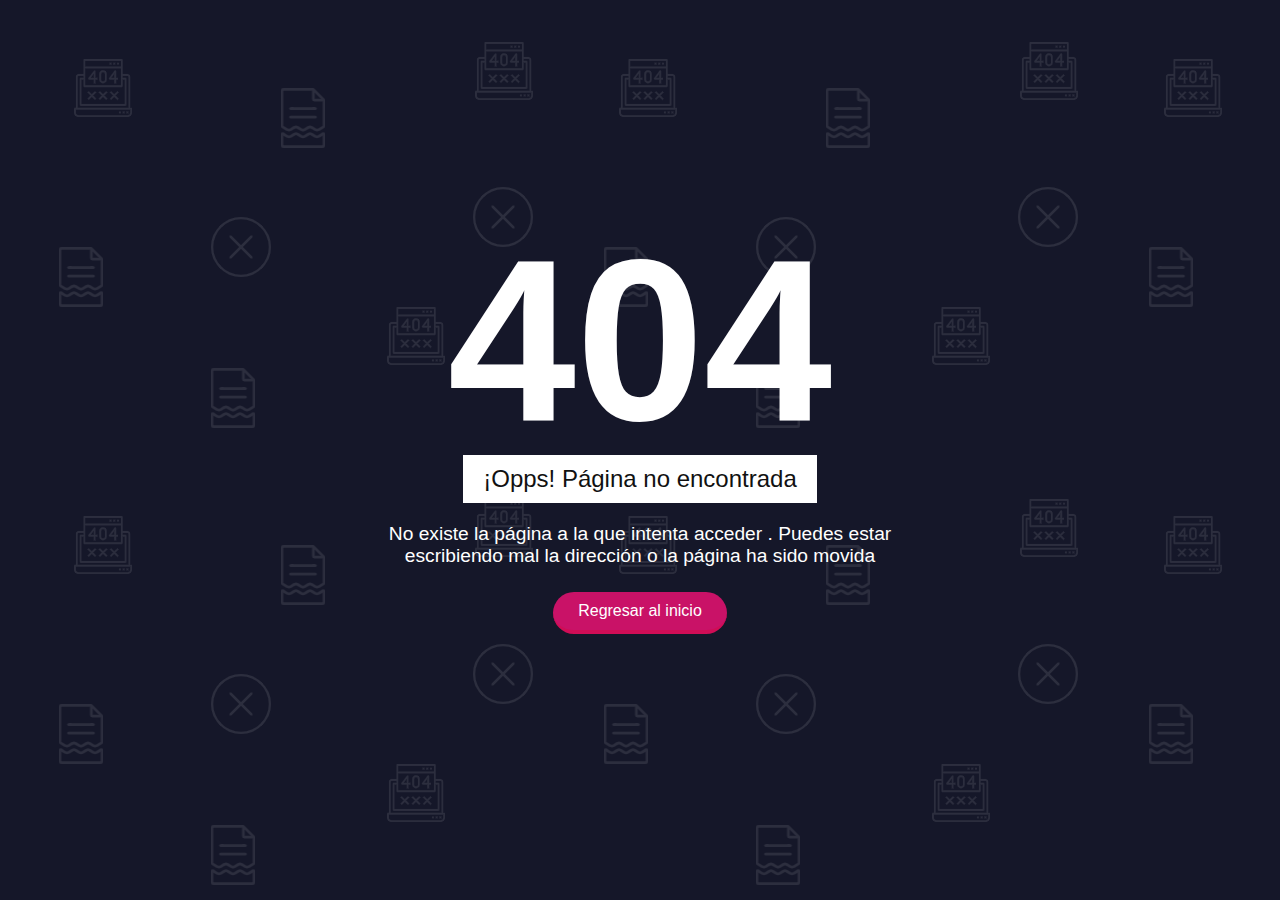
<file: pages/fallback.html>
<!DOCTYPE html>
<html lang="en">

<head>
    <meta charset="UTF-8">
    <meta http-equiv="X-UA-Compatible" content="IE=edge">
    <meta name="viewport" content="width=device-width, initial-scale=1.0">
    <title>404 - Página no encontrada</title>
    <link rel="stylesheet" href="../css/styleNotFound.css">
</head>

<body>
    <section id="notfound" class="notfound animate__animated animate__fadeInUp">
        <div id="container">
            <div class="content">
                <h2>404</h2>
                <h4>¡Opps! Página no encontrada</h4>
                <p>
                    No existe la página a la que intenta acceder . Puedes estar
                    escribiendo mal la dirección o la página ha sido movida
                </p>
                <a href="#">Regresar al inicio</a>
            </div>
        </div>
    </section>

    <script>
        const container = document.getElementById('container');
        window.onmousemove = function (e) {
            var x = - e.clientX / 5,
                y = - e.clientY / 5;
            container.style.backgroundPositionX = x + 'px';
            container.style.backgroundPositionY = y + 'px';
        }
    </script>

</body>

</html>
</file>
<file: css/styleNotFound.css>
*{
      margin: 0;
      padding: 0;
      box-sizing: border-box;
      font-family: sans-serif;
  }

  #container {
      position: absolute;
      /* top: 10%;
      left: 10%;
      right: 10%;
      bottom: 10%; */
      width: 100%;
      height: 100%;
      
      display: flex;
      justify-content: center;
      align-items: center;
      background: url("../img/p404.png"), #151729;
      box-shadow: 0 15px 30px rgba(0, 0, 0, 0.5);
  }

  .content {
      max-width: 600px;
      height: 50%;
      text-align: center;
  }

  .content h2 {
      font-size: 18vw;
      color: #fff;
      line-height: 1em;
  }

  .content h4 {
      position: relative;
      font-size: 1.5em;
      margin-bottom: 20px;
      color: #111;
      background: #fff;
      font-weight: 300;
      padding: 10px 20px;
      display: inline-block;
  }

  .content p {
      color: #fff;
      font-size: 1.2em;
  }

  .content a {
      position: relative;
      display: inline-block;
      padding: 10px 25px;
      background: rgb(201, 18, 103);
      color: #fff;
      text-decoration: none;
      margin-top: 25px;
      border-radius: 25px;
      border-bottom: 4px solid #d00d56;
  }
</file>
